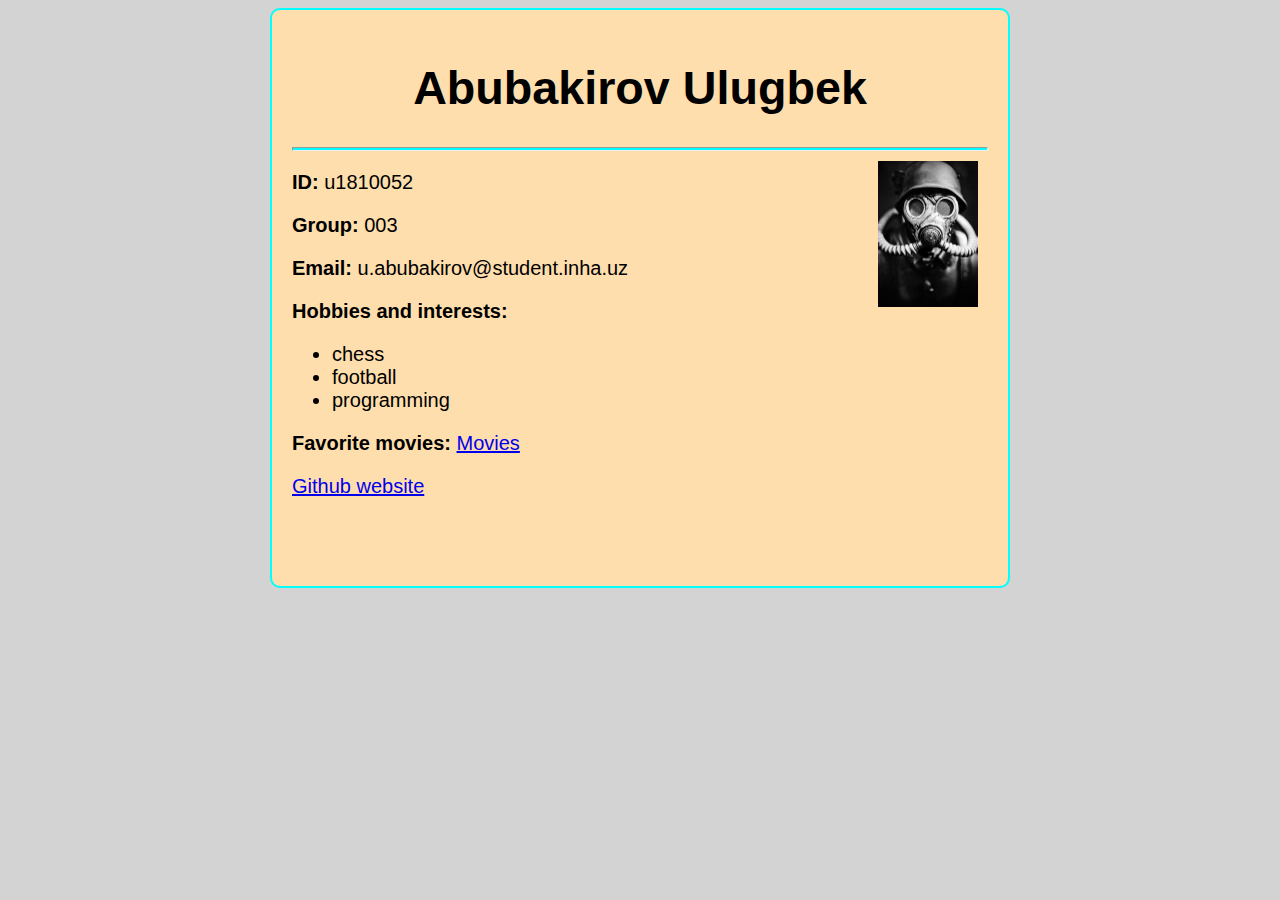
<file: index.html>
<!DOCTYPE html>
<html>
  <head>
    <meta charset="utf-8">
    <title>About me</title>
	<link rel="stylesheet" href="style.css">
  </head>
  <body>
  <div>
    <h1>Abubakirov Ulugbek</h1>
	<hr>
	<img src="Images/ava.jpg" alt="Avatar photo" id="image1">
    <p> <b>ID:</b> u1810052 </p>
	<p> <b>Group:</b> 003 </p>
	<p> <b>Email:</b> u.abubakirov@student.inha.uz</p>
	<p> <b>Hobbies and interests:</b>
	 <ul>
	    <li> chess </li> 
        <li> football </li>
        <li> programming </li>	
	 </ul>	
	</p>
    <p> <b>Favorite movies:</b> <a href="movies.html">Movies</a> </p>
	<p> <a href="https://ulugbekA.github.io"> Github website </a> </p>
	</div> 
  </body>
</html>
</file>
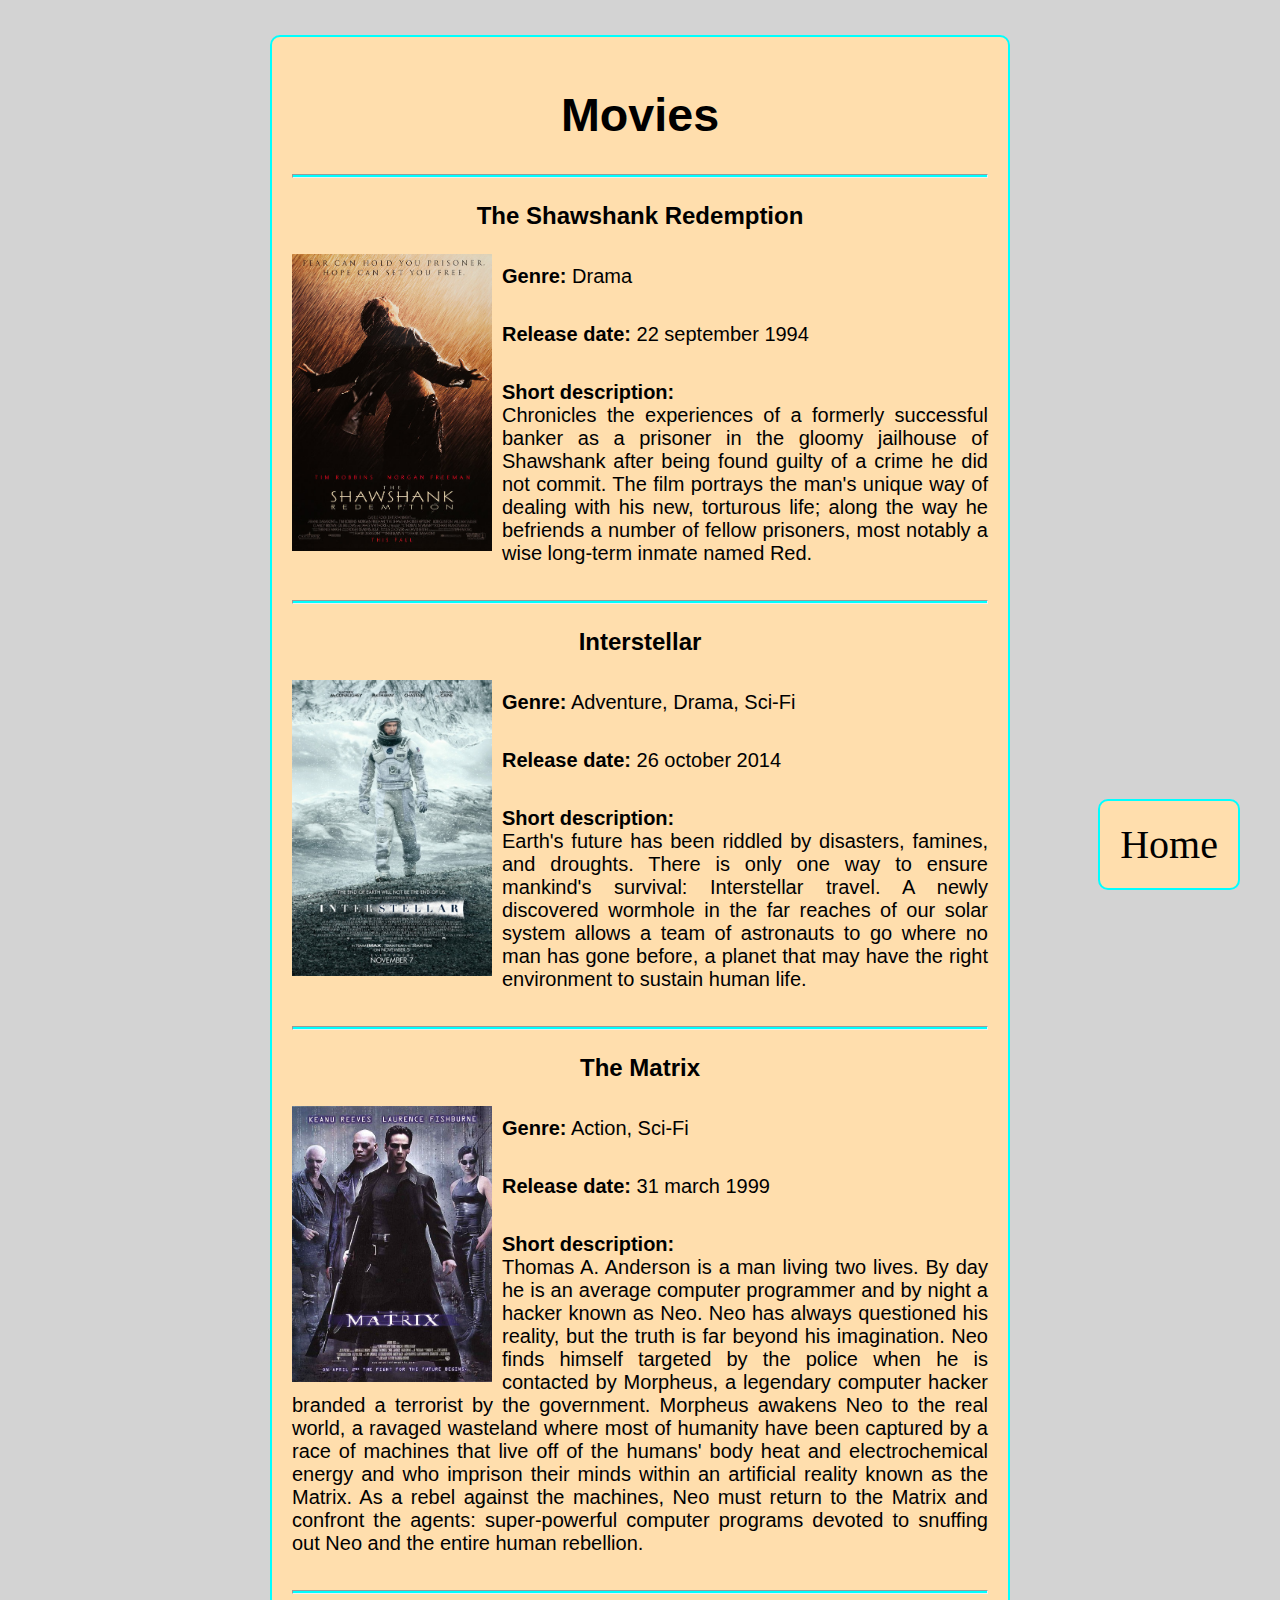
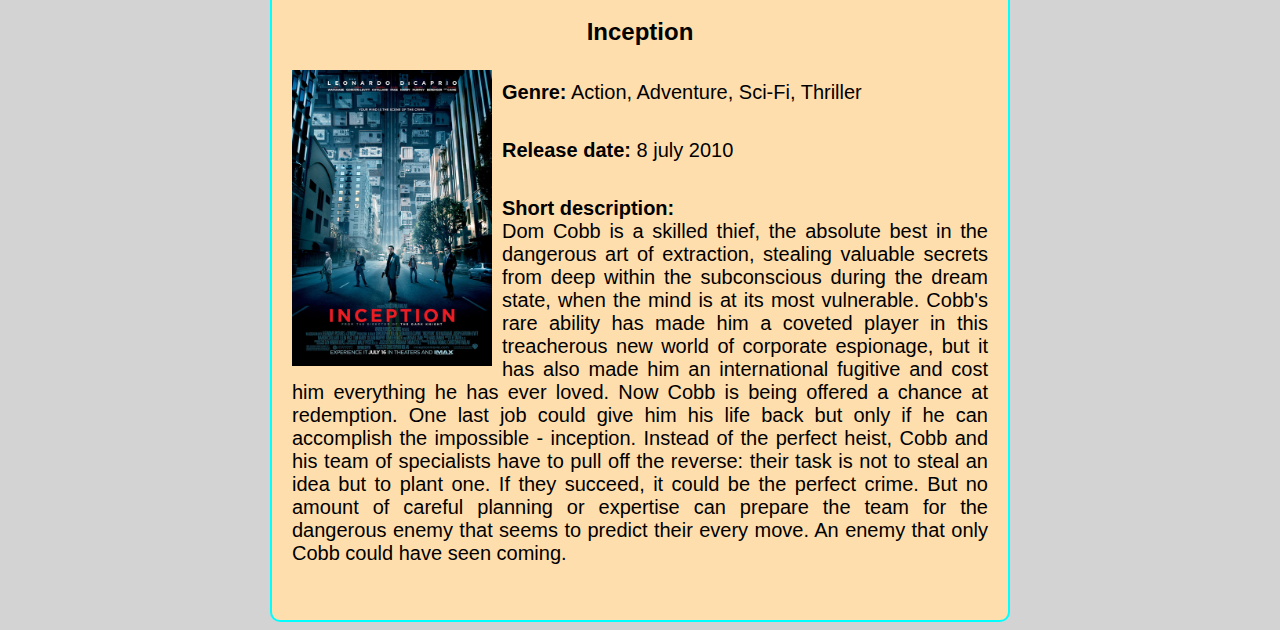
<file: movies.html>
<!DOCTYPE html>
<html>
  <head>
    <meta charset="utf-8">
    <title>Movies</title>
    <link rel="stylesheet" href="movie.css">

  </head>
  <body>
  <p> <a class="home" href="index.html">Home</a> </p>
  <div>
   <h1 >Movies</h1>
   <hr>
	<h3> The Shawshank Redemption </h3>
	<a href="https://www.imdb.com/title/tt0111161/">
    <img src="Images/The Shawshank Redemption.jpg" alt="The Shawshank Redemption" id="image">
    </a>
    <p> <b>Genre:</b> Drama </p>
    <p> <b>Release date:</b> 22 september 1994 </p>
    <p> <b>Short description:</b><br>
	Chronicles the experiences of a formerly successful banker as a prisoner in the gloomy
	jailhouse of Shawshank after being found guilty of a crime he did not commit. The film
	portrays the man's unique way of dealing with his new, torturous life; along the way he
	befriends a number of fellow prisoners, most notably a wise long-term inmate named Red. 
	</p>
	<hr>	
	<h3> Interstellar </h3>
	<a href="https://www.imdb.com/title/tt0816692/">
    <img src="Images/Interstellar.jpg" alt="Interstellar" id="image">
    </a>
    <p> <b>Genre:</b> Adventure, Drama, Sci-Fi </p>
    <p> <b>Release date:</b> 26 october 2014 </p>
    <p> <b>Short description:</b><br>
	Earth's future has been riddled by disasters, famines, and droughts. There is only one way to
	ensure mankind's survival: Interstellar travel. A newly discovered wormhole in the far reaches
	of our solar system allows a team of astronauts to go where no man has gone before, a planet
	that may have the right environment to sustain human life. 
	</p>
	<hr>
	<h3> The Matrix </h3>
	<a href="https://www.imdb.com/title/tt0133093/">
    <img src="Images/The Matrix.jpg" alt="The Matrix" id="image">
    </a>
    <p> <b>Genre:</b> Action, Sci-Fi </p>
    <p> <b>Release date:</b> 31 march 1999 </p>
    <p> <b>Short description:</b><br>
	Thomas A. Anderson is a man living two lives. By day he is an average computer programmer
	and by night a hacker known as Neo. Neo has always questioned his reality, but the truth is far
	beyond his imagination. Neo finds himself targeted by the police when he is contacted by
	Morpheus, a legendary computer hacker branded a terrorist by the government. Morpheus
	awakens Neo to the real world, a ravaged wasteland where most of humanity have been
	captured by a race of machines that live off of the humans' body heat and electrochemical
	energy and who imprison their minds within an artificial reality known as the Matrix. As a rebel
	against the machines, Neo must return to the Matrix and confront the agents: super-powerful
	computer programs devoted to snuffing out Neo and the entire human rebellion. 
	</p>
	<hr>
	<h3> Inception </h3>
    <a href="https://www.imdb.com/title/tt1375666/">
    <img src="Images/Inception.jpg" alt="Inception" id="image">
	</a>
    <p> <b>Genre:</b> Action, Adventure, Sci-Fi, Thriller </p>
    <p> <b>Release date:</b> 8 july 2010 </p>
    <p> <b>Short description:</b><br>
	Dom Cobb is a skilled thief, the absolute best in the dangerous art of extraction, stealing
	valuable secrets from deep within the subconscious during the dream state, when the mind is
	at its most vulnerable. Cobb's rare ability has made him a coveted player in this treacherous
	new world of corporate espionage, but it has also made him an international fugitive and cost
	him everything he has ever loved. Now Cobb is being offered a chance at redemption. One last
	job could give him his life back but only if he can accomplish the impossible - inception.
	Instead of the perfect heist, Cobb and his team of specialists have to pull off the reverse: their
	task is not to steal an idea but to plant one. If they succeed, it could be the perfect crime. But
	no amount of careful planning or expertise can prepare the team for the dangerous enemy
	that seems to predict their every move. An enemy that only Cobb could have seen coming. 
	</p>
	</div>
  </body>
</html>
</file>
<file: style.css>
body{
    background-color: #D3D3D3; 
   } 
div{
	border: 2px solid cyan;
	margin: 0 auto;
	width: 740px;
	height: 580px;
	padding: 20px;
	border-radius: 10px;
	font-size: 15pt;
	text-align: justify;
	box-sizing: border-box;
	background-color: #FFDEAD;
	font-family: 'Roboto', sans-serif;
}
h1{
	text-align: center;
	font-family: Arial, sans-serif;
	font-size: 35pt;
}
#image1 {
	display: inline-block;
	float:right;
	margin-right: 10px; 
	width: 100px;
}
hr
{ background-color: cyan;
height: 2px;
}
</file>
<file: movie.css>
body{
    background-color: #D3D3D3; 
   } 
div{
	border: 2px solid cyan;
	margin: 0 auto;
	width: 740px;
	padding: 20px;
	border-radius: 10px;
	font-size: 15pt;
	text-align: justify;
	box-sizing: border-box;
	background-color: #FFDEAD;
	font-family: 'Roboto', sans-serif;
}
h1:first-child{
	text-align:center;
    font-family: Arial, sans-serif;
	font-size: 35pt;
}
#image {
	display: inline-block;
	width:200px;
	float:left;
	margin-right: 10px; 
}
h3{
	text-align: center;
	font-size: 24px;
}
p{
	margin:35px auto;
}
.home{
	position:fixed;
	bottom: 10px;
	right: 40px;
	border: 2px solid cyan;
	/*margin: 0 auto;*/
	padding: 20px;
	border-radius: 10px;
	background-color: #FFDEAD;
	text-decoration:none;
	font-size: 40px;
	color: black;
}
hr
{ background-color: cyan;
height: 2px;
}
</file>
